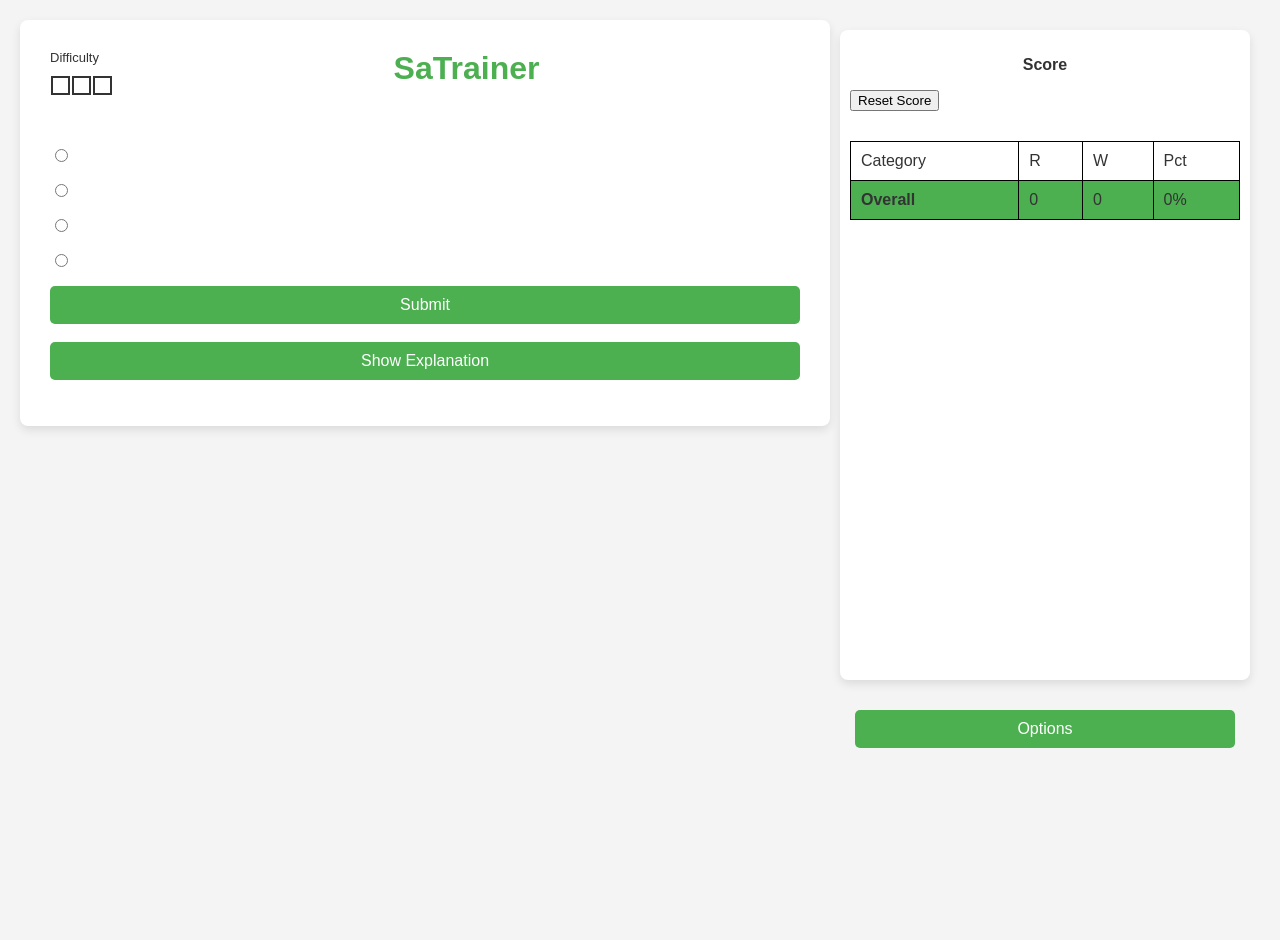
<file: index.html>
<!DOCTYPE html>
<html lang="en">
<head>
    <meta charset="UTF-8">
    <title>SaTrainer</title>
    <style>
        body {
            font-family: 'Arial', sans-serif;
            background-color: #f4f4f4;
            color: #333;
            margin: 0;
            padding: 20px;
            display: flex;
            height: 100vh;
            display: flex; /* Use flexbox for layout */
            justify-content: space-between; /* Space between the main content and the table */
            align-items: flex-start; /* Align items at the start */
            height: 100vh; /* Full height */
            margin: 0; /* Remove default margin */
        }

        .container {
            max-height: 80vh; /* Set a maximum height */
            overflow-y: auto;
            background: white;
            border-radius: 8px;
            box-shadow: 0 4px 10px rgba(0, 0, 0, 0.1);
            padding: 30px;
            width: 750px; /* Increased width */
            max-width: 90%; /* Responsive max width */
        }

        .smallContainer {
            background: white;
            border-radius: 8px;
            box-shadow: 0 4px 10px rgba(0, 0, 0, 0.1);
            padding: 30px;
            overflow: auto;
            max-width: 90%; /* Responsive max width */
        }

        .prompt {
            margin-bottom: 20px;
            font-size: 18px;
            line-height: 1.5;
            white-space: pre-wrap; /* Preserve whitespace and wrap text */
        }

        input[type="radio"] {
            margin-right: 10px;
            accent-color: #4CAF50; /* Modern browsers support this for custom radio button color */
        }

        label {
            display: inline-block;
            margin-bottom: 10px;
            cursor: pointer;
            font-size: 16px;
        }

        div {
            margin-bottom: 15px;
        }

        .mainButton {
            background-color: #4CAF50;
            color: white;
            border: none;
            border-radius: 5px;
            padding: 10px 15px;
            cursor: pointer;
            font-size: 16px;
            width: 100%;
            transition: background-color 0.3s;
        }

        .mainButton:hover {
            background-color: #45a049;
        }
        
        .sr-only{
            display: none;
        }

        input[type="text"] {
            width: 100%;
            padding: 10px;
            border: 1px solid #ccc;
            border-radius: 5px;
            margin-top: 10px;
            box-sizing: border-box;
        }

        input[type="text"]:focus {
            border-color: #4CAF50;
            outline: none;
        }

        .explanation {
            display: none; /* Initially hidden */
            margin-top: 20px;
            padding: 15px;
            background-color: #e7f3fe;
            border: 1px solid #b3d7ff;
            border-radius: 5px;
            font-size: 16px;
        }

        .difficulty {
            margin-top: 20px; /* Space above the difficulty section */
        }

        .difficulty h2 {
            text-align: center;
            color: #4CAF50; /* Same color as the title */
            margin-bottom: 10px; /* Space below the title */
        }

        .difficulty-boxes {
            display: flex;
            justify-content: space-between; /* Space out the boxes */
        }

        .difficulty-box {
            flex: 1; /* Allow boxes to grow equally */
            height: 30px; /* Set a fixed height */
            margin: 0 5px; /* Space between boxes */
            border-radius: 5px; /* Rounded corners */
            background-color: #e0e0e0; /* Default background color */
        }

        .difficulty-box.easy {
            background-color: #4CAF50; /* Green for Easy */
        }

        .difficulty-box.medium {
            background-color: #ffeb3b; /* Yellow for Medium */
        }

        .difficulty-box.hard {
            background-color: #f44336; /* Red for Hard */
        }
        .titleBox {
            display: flex;
            align-items: center; /* Align items vertically */
            justify-content: center; /* Center the title */
            position: relative; /* Set position relative for absolute positioning of difficulty */
            width: 100%; /* Ensure it takes full width */
        }

        .titleBox {
            display: flex;
            align-items: flex-start; /* Align items to the start */
            justify-content: center; /* Center the title */
            position: relative; /* Set position relative for absolute positioning of difficulty */
            width: 100%; /* Ensure it takes full width */
        }

        .difficulty-container {
            display: flex;
            flex-direction: column; /* Stack label and squares vertically */
            align-items: flex-start; /* Align items to the start */
            margin-right: 20px; /* Space between difficulty and title */
            left: 20px; /* Space between difficulty and title */
        }

        h1 {
            text-align: center; /* Center the title text */
            color: #4CAF50;
            margin: 0; /* Remove default margin */
            flex-grow: 1; /* Allow the title to take up available space */
        }

        .skill-info {
            text-align: center; /* Center the skill category and description */
            margin-top: 10px; /* Space above the skill info */
            width: 100%; /* Ensure it takes full width */
        }
        
        .configBox {
            margin: 15px;
            display: flex;
            flex-direction: column;
            flex: auto;
        }

        .tableContainer {
            background: white;
            border-radius: 8px;
            box-shadow: 0 4px 10px rgba(0, 0, 0, 0.1);
            height: 70vh;
            padding: 10px;
            /* Space below the table container */
            max-width: 100%; /* Ensure it doesn't exceed the width of the parent */
            overflow-y: auto; /* Allow scrolling if content overflows */
        }



        .squareCheck {
            width: 15px;
            height: 15px;
            border-style: solid;
            border-width: 2px;
            margin: 1px;
        }
        .hStack {
            display: flex;
            flex-direction: row;
            flex: auto;
        }
        .vStack {
            display: flex;
            flex-direction: column;
            flex: auto;
        }
        .selectorButton {
            background-color: white;
            color: black;
            border: solid;
            border-radius: 0;
            padding: 10px 10px;
            margin: -1px;
            cursor: pointer;
            font-size: 16px;
            width: 100%;
            transition: background-color 0.3s;
        }
        .smallSelectorButton {
            background-color: white;
            color: black;
            border: solid;
            border-radius: 0;
            padding: 6px 6px;
            margin: -1px;
            cursor: pointer;
            font-size: 10px;
            width: 100%;
            transition: background-color 0.3s;
        }
        table {
            width: 100%; /* Set the width of the table */
            border-collapse: collapse;
            margin-top: 30px;
            overflow: auto;
            /* Collapse borders to avoid double borders */
        }

        th, td {
            border: 1px solid #000; /* Add a solid black border to table cells */
            padding: 10px; /* Add padding for better spacing */
            text-align: left; /* Align text to the left */ /* Set background color for cells */
        }

    </style>
</head>
<body>
<div class="container">
    <div class="titleBox">
        <div class="difficulty-container">
            <label style="font-size: small">Difficulty</label>
            <div class="hStack">
                <div class="squareCheck" id="b1"></div>
                <div class="squareCheck" id="b2"></div>
                <div class="squareCheck" id="b3"></div>
            </div>
        </div>
        <h1 id="title">SaTrainer</h1>
    </div>




    <div id="prompt" class="prompt"></div>

    <form id="inputForm">
        <div>
            <input type="radio" id="a" name="answerSelector" value="A">
            <label for="a" id="aLabel"></label>
        </div>
        <div>
            <input type="radio" id="b" name="answerSelector" value="B">
            <label for="b" id="bLabel"></label>
        </div>
        <div>
            <input type="radio" id="c" name="answerSelector" value="C">
            <label for="c" id="cLabel"></label>
        </div>
        <div>
            <input type="radio" id="d" name="answerSelector" value="D">
            <label for="d" id="dLabel"></label>
        </div>
    </form>
    <form id="rawInputForm" hidden>
        <input type="text" name="textInput" id="inputBlock" placeholder="Enter your answer">
    </form>

    <button class="mainButton" onclick="submitClick()" id="submit">Submit</button>
    <button class="mainButton" hidden id="skipButton" onclick="skip()">Skip</button>
    <br>
    <br>
    <button class="mainButton" onclick="toggleExplanation()" id="toggleExplanation">Show Explanation</button>

    <div id="explanation" class="explanation">
    </div>
    <p id="skillInfo"></p>
</div>

<div class="vStack" style="width: 200px; margin: 10px">
    <div class="tableContainer">
        <p style="font-weight: bold; text-align: center">Score</p>
        <button onclick="resetScore()">Reset Score</button>
        <table id="tallyTable">
        </table>
    </div>
    <div class="configBox">
        <button id="configBoxButton" onclick="toggleConfigBox()" class="mainButton">Options</button>
        <div class="vStack" id="configBox" style="visibility: hidden; margin: 10px">
            <div id="optionsBox" class="hStack">
            </div>
            <div id="subOptionsBox" class="hStack"></div>
            <div id="subSubOptionsBox" class="hStack"></div>
            <button id="reloadButton" onclick="reloadTest()" class="mainButton">Reload</button>


        </div>
    </div>
</div>




<script>
    let questionList;
    let questionData;
    let assessmentTypes
    let assessmentSubjects
    let assessmentDomains
    let buttons = [];
    let subjectButtons = [];
    let catButtons = [];
    let testChoice;
    let subjectChoice;
    let correctAnswer = true
    let analytics = [];
    let tally;
    let domainChoices = []
    let subDomains = []
    init();
    


    async function init() {
        tally = getLocalTally()
        genTable(tally)
        const lookupApi = "https://qbank-api.collegeboard.org/msreportingquestionbank-prod/questionbank/lookup";
        let lookupRequest = await fetch(lookupApi);
        let lookup = await lookupRequest.json();

        assessmentTypes = lookup.lookupData.assessment
        assessmentSubjects = lookup.lookupData.test
        // noinspection JSDeprecatedSymbols
        assessmentDomains = lookup.lookupData.domain
        
        //testChoice = assessmentTypes[0].id
        //subjectChoice = assessmentSubjects[0].id
        
        
        for (let i = 0; i < assessmentTypes.length; i++) {
            let button = document.createElement("button")
            button.innerText = assessmentTypes[i].text
            button.value = assessmentTypes[i].id
            button.classList.add("selectorButton")
            button.addEventListener("click", function() {testSelectClick(button)})
            buttons[i] = button
        }
        for (let i = 0; i < buttons.length; i++) {
            document.getElementById("optionsBox").appendChild(buttons[i])
        }

        for (let i = 0; i < assessmentSubjects.length; i++) {
            let button = document.createElement("button")
            button.innerText = assessmentSubjects[i].text
            button.value = assessmentSubjects[i].id
            button.classList.add("selectorButton")
            button.addEventListener("click", function() {subjectSelectClick(button)})
            subjectButtons[i] = button
        }
        for (let i = 0; i < subjectButtons.length; i++) {
            document.getElementById("subOptionsBox").appendChild(subjectButtons[i])
        }

        
        document.getElementById("rawInputForm").addEventListener("submit", function (e) {
            e.preventDefault();
        });
        testSelectClick(buttons[0], true )
        subjectSelectClick(subjectButtons[0], true)
        await reloadTest()
    }

    function buildDomain() {
        domainChoices = []
        catButtons = []
        document.getElementById("subSubOptionsBox").innerHTML = "";
        switch(subjectChoice) {
            case "1":
                console.log(assessmentDomains)
                subDomains = assessmentDomains["R&W"];
                console.log("English")
                break;
            default:
                subDomains   = assessmentDomains.Math;
                break;
        }
        for (let i = 0; i < subDomains.length; i++) {
            let button = document.createElement("button")
            button.innerText = subDomains[i].text
            button.value = subDomains[i].id
            button.classList.add("smallSelectorButton")
            button.addEventListener("click", function() {domainSelectClick(button)})
            catButtons[i] = button
        }
        for (let i = 0; i < catButtons.length; i++) {
            console.log(catButtons[i].innerText)
            document.getElementById("subSubOptionsBox").appendChild(catButtons[i])
        }
    }
    
    async function reloadTest()
    {
        console.log(domainChoices)
        await loadQuestionList()
        await getQuestion()
    }
    async function loadQuestionList() {
        const getQuestionsApi = "https://qbank-api.collegeboard.org/msreportingquestionbank-prod/questionbank/digital/get-questions";
        //const satMath = "{\"asmtEventId\":99,\"test\":2,\"domain\":\"H,P,Q,S\"}";
        //const sfddddd = "{\"asmtEventId\":100\",\"test\":2,\"domain\":\"H,P,Q,S\"}"
        //const satEng = "{\"asmtEventId\":99,\"test\":1,\"domain\":\"INI,CAS,EOI,SEC\"}";
        //let testSelection = satEng;

        let testSelection = "{\"asmtEventId\":" + testChoice + ",\"test\":" + subjectChoice + ",\"domain\":\"" + getDomains() + "\"}";
        let questionListReq = await fetch(getQuestionsApi, {
            method: "POST",
            headers: {
                "Content-Type": "application/json"
            },
            body: testSelection
        });
        questionList = await questionListReq.json()

    }

    function toggleExplanation() {
        const explanationDiv = document.getElementById("explanation");
        if (explanationDiv.style.display === "none" || explanationDiv.style.display === "") {
            explanationDiv.style.display = "block"; // Show the explanation
            document.getElementById("toggleExplanation").innerText = "Hide Explanation"
        } else {
            explanationDiv.style.display = "none"; // Hide the explanation
            document.getElementById("toggleExplanation").innerText = "Show Explanation"
        }
    }
    
    function toggleConfigBox() {
       if (document.getElementById("configBox").style.visibility === "visible") {
           document.getElementById("configBox").style.visibility = "hidden";
       } else{
           document.getElementById("configBox").style.visibility = "visible";
       }
    }
    function getDomains() {
        console.log(domainChoices)
        let codeList = ""
        for (let i = 0; i < domainChoices.length; i++) {
            let code = domainChoices[i].primaryClassCd
            codeList += code +","
        }
        return codeList.substring(0, codeList.length - 1)
    }

    function domainSelectClick(button) {
        if (button.style.background  == "rgb(76, 175, 80)") {//not clicked
            button.style.background  = "#ffffff";
            //slow but works for now
            //TODO: make effiiectn
            domainChoices = domainChoices.filter(element => element !== subDomains[button.value-1]);
        } else  {
            button.style.background  = "#4CAF50";
            domainChoices.push(subDomains[button.value-1])
        }
        console.log("click")
        console.log(domainChoices)
        
        //if (cancelReload) {
        //    reloadTest()
        //}
        

    }
    
    function testSelectClick(selection, cancelReload) {
        for (let i = 0; i < buttons.length; i++) {
            buttons[i].style.background = "#ffffff";
            /*if (buttons[i].value === selection.value) {
                buttons[i].backgroundColor = "#4CAF50"
            }*/
        }
        
        selection.style.background  = "#4CAF50";
        testChoice = selection.value;
        if (!(cancelReload === true)) {
            reloadTest()
        }
    }
    
    function subjectSelectClick(button, cancelReload) {
        for (let i = 0; i < subjectButtons.length; i++) {
            subjectButtons[i].style.background = "#ffffff";
            /*if (buttons[i].value === selection.value) {
                buttons[i].backgroundColor = "#4CAF50"
            }*/
            
        }
        button.style.background  = "#4CAF50";
        subjectChoice = button.value
        domainChoices = [];
        buildDomain()
        catButtons.forEach(x => x.click())
        if (!(cancelReload === true)) {//clearest code ive ever written
            reloadTest()
        }

        
    }
    
    function updateTestChoice() {
        for (let i = 0; i < assessmentSubjects.length; i++) {
            console.log(assessmentSubjects[i])
            let button = document.createElement("button")
            button.innerText = assessmentSubjects[i].text
            button.value = assessmentSubjects[i].id
            button.classList.add("selectorButton")
            button.addEventListener("click", function() {subjectSelectClick(button)})
            subjectButtons[i] = button
        }
        for (let i = 0; i < subjectButtons.length; i++) {
            console.log(subjectButtons[i].innerText)
            document.getElementById("subOptionsBox").appendChild(buttons[i])
        }
        
    }
    
    function generateOptions() {
        
        
    }

    //14931-DC

    async function getQuestionData(code) {
        let obj = {
            questionId: null,
            prompt: null,
            answer: {
                choice: {
                    a: null,
                    b: null,
                    c: null,
                    d: null
                },
                answers: [],
                rationale: null,
                difficulty: null,
                skillCat: null,
                skillDesc: null
            }
        };
        obj.questionId = code.questionId;
        //code.ibn = "070610-DC";
        if (code.ibn) {
            console.log(code.ibn)
            const base = "https://saic.collegeboard.org/disclosed/" + code.ibn + ".json";
            let response = await fetch(base, {
                method: "GET"
            })
            let rawDataObj = (await response.json())[0];

            let body = rawDataObj.body;
            let prompt = rawDataObj.prompt;
            if (body != null) {
                prompt = body + prompt;
            }
            obj.prompt = prompt;
            //console.log(rawDataObj.answer.style.toLowerCase() == "spr")
            obj.answer.isSpr = rawDataObj.answer.style.toLowerCase() === "spr";
            obj.answer.rationale = rawDataObj.answer.rationale
            if (!obj.answer.isSpr) {
                obj.answer.choice.a = rawDataObj.answer.choices.a.body
                obj.answer.choice.b = rawDataObj.answer.choices.b.body
                obj.answer.choice.c = rawDataObj.answer.choices.c.body
                obj.answer.choice.d = rawDataObj.answer.choices.d.body
                obj.answer.answers = [rawDataObj.answer.correct_choice.toUpperCase()]
            } else {
                const multiMatchPhrase = "Note that "
                let mathPhraseIndex = obj.answer.rationale.lastIndexOf(multiMatchPhrase);
                let answerStart
                let answerEnd
                if (mathPhraseIndex === -1) {//single answer
                    const singleMatchPhrase = "is "
                    const singleMatchPhraseEnd = ". "
                    answerStart = obj.answer.rationale.indexOf(singleMatchPhrase) + singleMatchPhrase.length;
                    answerEnd = obj.answer.rationale.indexOf(singleMatchPhraseEnd);
                } else {
                    const matchPhraseEnd = " are"
                    answerStart = mathPhraseIndex + multiMatchPhrase.length;
                    answerEnd = obj.answer.rationale.lastIndexOf(matchPhraseEnd);
                }

                let answersString = obj.answer.rationale.substring(answerStart, answerEnd);
                obj.answer.answers = answersString.split(" and ")
            }

            obj.difficulty = code.difficulty
            obj.skillCat = code.primary_class_cd_desc
            obj.skillDesc = code.skill_desc
            console.log("ibn")
        } else {//spr
            const getQuestionsApi = "https://qbank-api.collegeboard.org/msreportingquestionbank-prod/questionbank/digital/get-question";
            let response = await fetch(getQuestionsApi, {
                method: "POST",
                headers: {
                    "Content-Type": "application/json"
                },
                body: '{"external_id":' + '"' + code.external_id + '"}'
            });
            let rawDataObj = await response.json()
            let stem = rawDataObj.stem;

            if (rawDataObj.stimulus) {
                stem = rawDataObj.stimulus/*.replace("______blank", "______")*/ + stem;
            }
            //TODO: Make replacement process better and less repeitivie leaving the 6 replace calls just as a test I know its not scaleable

            obj.prompt = stem.replaceAll("<mfenced>", "<mo>(</mo>").replace("</mfenced>", "<mo>)</mo>")
            obj.answer.isSpr = rawDataObj.type === "spr";
            obj.answer.answers = rawDataObj.correct_answer;
            if (!obj.answer.isSpr) {
                obj.answer.choice.a = rawDataObj.answerOptions[0].content.replaceAll("<mfenced>", "<mo>(</mo>").replace("</mfenced>", "<mo>)</mo>")
                obj.answer.choice.b = rawDataObj.answerOptions[1].content.replaceAll("<mfenced>", "<mo>(</mo>").replace("</mfenced>", "<mo>)</mo>")
                obj.answer.choice.c = rawDataObj.answerOptions[2].content.replaceAll("<mfenced>", "<mo>(</mo>").replace("</mfenced>", "<mo>)</mo>")
                obj.answer.choice.d = rawDataObj.answerOptions[3].content.replaceAll("<mfenced>", "<mo>(</mo>").replace("</mfenced>", "<mo>)</mo>")
            } else {
                for (let i = 0; i < obj.answer.answers.length; i++) {
                    obj.answer.answers[i] = obj.answer.answers[i].trim()
                }
            }
            obj.answer.rationale = rawDataObj.rationale.replaceAll("<mfenced>", "<mo>(</mo>").replace("</mfenced>", "<mo>)</mo>")
            obj.difficulty = code.difficulty
            obj.skillCat = code.primary_class_cd_desc
            obj.skillDesc = code.skill_desc
            console.log("new")

        }
        return obj
    }

    function saveLocalTally() {
        document.cookie = "tally=" + btoa(JSON.stringify(tally))
    }

    function getLocalTally() {
        const cookie = getCookie("tally")
        if (cookie == "") {
            return {}
        }
        return JSON.parse(atob(cookie))
    }

    function getCookie(cname) { //w3school code not mine
        let name = cname + "=";
        let decodedCookie = decodeURIComponent(document.cookie);
        let ca = decodedCookie.split(';');
        for(let i = 0; i <ca.length; i++) {
            let c = ca[i];
            while (c.charAt(0) == ' ') {
                c = c.substring(1);
            }
            if (c.indexOf(name) == 0) {
                return c.substring(name.length, c.length);
            }
        }
        return "";
    }

    /*async function getQuestionData(code) {
        if (code.length === 8) {
            const base = "https://saic.collegeboard.org/disclosed/" + code + ".json";
            let response = await fetch(base, {
                method: "GET"
            })
            let rawDataObj = await response.json();
            let obj = {};
            obj.prompt = rawDataObj.prompt;
            obj.answer.style = rawDataObj.answer.style;
            obj.answer.choice.a = rawDataObj.answer.choices.a.body
            obj.answer.choice.b = rawDataObj.answer.choices.b.body
            obj.answer.choice.c = rawDataObj.answer.choices.c.body
            obj.answer.choice.d = rawDataObj.answer.choices.d.body
            obj.answer.answers = [rawDataObj.answer.correct_choice]
            obj.answer.rationale = rawDataObj.answer.rationale





        } else if (code.length === 36) {

        } else {
            //throw
        }

    }*/

    function resetScore() {
        tally = {}
        saveLocalTally()
        genTable(tally)
    }

    function toggleSkip() {
        document.getElementById("skipButton").hidden = !document.getElementById("skipButton").hidden
    }

    function skip() {
        correctAnswer = false
        console.log(correctAnswer)
        correct()
        submitClick()
    }

    async function getQuestion() {
        //console.log(questionList[2])
        //console.log("Done")


        let number = Math.floor(Math.random() * questionList.length);
        questionData = await getQuestionData(questionList[number])
        console.log(questionData)

        document.getElementById("prompt").innerHTML = questionData.prompt;
        if (!questionData.answer.isSpr) {
            document.getElementById("aLabel").innerHTML = questionData.answer.choice.a;
            document.getElementById("bLabel").innerHTML = questionData.answer.choice.b;
            document.getElementById("cLabel").innerHTML = questionData.answer.choice.c;
            document.getElementById("dLabel").innerHTML = questionData.answer.choice.d;
        } else {
            document.getElementById("inputForm").hidden = true

            document.getElementById("rawInputForm").hidden = false
        }

        document.getElementById("skillInfo").innerHTML = "<b>" + questionData.skillCat + ": " + "</b>" + questionData.skillDesc;

        switch (questionData.difficulty) {
            case "E":
                document.getElementById("b1").style.backgroundColor = "#4CAF50";
                break
            case "M":
                document.getElementById("b1").style.backgroundColor = "#4CAF50";
                document.getElementById("b2").style.backgroundColor = "#4CAF50";
                break
            case "H":
                document.getElementById("b1").style.backgroundColor = "#4CAF50";
                document.getElementById("b2").style.backgroundColor = "#4CAF50";
                document.getElementById("b3").style.backgroundColor = "#4CAF50";
                break;

        }
        document.getElementById("explanation").innerHTML = questionData.answer.rationale;
    }

    /*function getQuestion() {
        let request = new XMLHttpRequest();
        request.open("GET", "http://localhost:8080/getQuestion", false);
        request.send();



        questionData = JSON.parse(request.responseText);
        let body = questionData.body;
        let prompt = questionData.prompt;
        if (body != null) {
            prompt = body + prompt;
        }
        document.getElementById("prompt").innerHTML = prompt;
        if (!questionData.answer.IsSpr) {
            document.getElementById("aLabel").innerHTML = questionData.answer.choices.a.body;
            document.getElementById("bLabel").innerHTML = questionData.answer.choices.b.body;
            document.getElementById("cLabel").innerHTML = questionData.answer.choices.c.body;
            document.getElementById("dLabel").innerHTML = questionData.answer.choices.d.body;
        } else {
            document.getElementById("inputForm").hidden = true

            document.getElementById("rawInputForm").hidden = false
        }

        document.getElementById("skillInfo").innerHTML = "<b>" + questionData.SkillCat + ": " + "</b>" + questionData.SkillDesc;

        switch (questionData.Difficulty) {
            case "E":
                document.getElementById("b1").style.backgroundColor = "#4CAF50";
                break
            case "M":
                document.getElementById("b1").style.backgroundColor = "#4CAF50";
                document.getElementById("b2").style.backgroundColor = "#4CAF50";
                break
            case "H":
                document.getElementById("b1").style.backgroundColor = "#4CAF50";
                document.getElementById("b2").style.backgroundColor = "#4CAF50";
                document.getElementById("b3").style.backgroundColor = "#4CAF50";
                break;

        }
        document.getElementById("explanation").innerHTML = questionData.answer.rationale;
    }
    */

    function correct() {
        document.getElementById("title").innerText = "Correct!"
        document.getElementById("title").style.color = "#4CAF50"
        document.getElementById("submit").innerText = "Next"

    }

    function wrong() {
        document.getElementById("title").innerText = "Wrong :("
        document.getElementById("title").style.color = "#ff0000"
        document.getElementById("skipButton").hidden = false
        correctAnswer = false

    }

    function runAnalytics() {
        if (correctAnswer) {
            if (!tally[assessmentSubjects[subjectChoice-1].text]) {
                tally[assessmentSubjects[subjectChoice-1].text] = {}

            }
            if (!tally[assessmentSubjects[subjectChoice-1].text][questionData.skillCat]) {
                tally[assessmentSubjects[subjectChoice-1].text][questionData.skillCat] = {}

            }
            if (!tally[assessmentSubjects[subjectChoice-1].text][questionData.skillCat][questionData.skillDesc]) {
                tally[assessmentSubjects[subjectChoice-1].text][questionData.skillCat][questionData.skillDesc]= {}
                tally[assessmentSubjects[subjectChoice-1].text][questionData.skillCat][questionData.skillDesc].correct = 0;
                tally[assessmentSubjects[subjectChoice-1].text][questionData.skillCat][questionData.skillDesc].incorrect = 0;
            }
            tally[assessmentSubjects[subjectChoice-1].text][questionData.skillCat][questionData.skillDesc].correct += 1;

        } else {
            if (!tally[assessmentSubjects[subjectChoice-1].text]) {
                tally[assessmentSubjects[subjectChoice-1].text] = {}

            }
            if (!tally[assessmentSubjects[subjectChoice-1].text][questionData.skillCat]) {
                tally[assessmentSubjects[subjectChoice-1].text][questionData.skillCat] = {}

            }
            if (!tally[assessmentSubjects[subjectChoice-1].text][questionData.skillCat][questionData.skillDesc]) {
                tally[assessmentSubjects[subjectChoice-1].text][questionData.skillCat][questionData.skillDesc] = {};
                tally[assessmentSubjects[subjectChoice-1].text][questionData.skillCat][questionData.skillDesc].correct = 0;
                tally[assessmentSubjects[subjectChoice-1].text][questionData.skillCat][questionData.skillDesc].incorrect = 0;
            }
            tally[assessmentSubjects[subjectChoice-1].text][questionData.skillCat][questionData.skillDesc].incorrect += 1;
        }
        console.log(subjectChoice)
        console.log(JSON.stringify(tally))
        genTable(tally)
        saveLocalTally()


        let obj = {
            questionId: null,
            isCorrect: null,
            skillCat: null,
            skillDesc: null
        }
        obj.questionId = questionData.questionId;
        obj.isCorrect = correctAnswer
        console.log(correctAnswer)
        console.log(obj.isCorrect)
        obj.skillCat = questionData.skillCat;
        obj.skillDesc = questionData.skillDesc;

        analytics.push(obj)
    }
    
    function getCatCount(category) {
        let correct = 0;
        let incorrect = 0;
        for (const categoryElement of Object.values(category)) {
            correct += categoryElement.correct;
            incorrect += categoryElement.incorrect;
        }
        return {
            correct, incorrect
        }
    }

    function genTable(tallyData) {
        console.log(tallyData)
        let table = document.getElementById("tallyTable");
        let overallCorrect = 0;
        let overallIncorrect = 0;

        // Clear previous table body if it exists
        const existingTbody = table.querySelector('tbody');
        if (existingTbody) {
            table.removeChild(existingTbody);
        }

        // Create table body
        const tbody = table.createTBody();

        // Create table header if it doesn't exist
        if (!table.querySelector('thead')) {
            const header = table.createTHead();
            const headerRow = header.insertRow();
            headerRow.insertCell().innerText = 'Category';
            headerRow.insertCell().innerText = 'R';
            headerRow.insertCell().innerText = 'W';
            headerRow.insertCell().innerText = 'Pct';
        }

        let overallRow = tbody.insertRow()

        // Iterate through the JSON object
        for (const subject of Object.keys(tallyData)) {
            let oCorrect = 0;
            let oIncorrect = 0;
            const top = tbody.insertRow()
            for (const category of Object.keys(tallyData[subject])) {
                const catObj = tallyData[subject][category]
                console.log(tallyData[subject])
                console.log(category)
                console.log("Cat")
                let row = tbody.insertRow()
                row.insertCell().innerHTML = "<b>" + category + "</b>"
                const catCount = getCatCount(catObj)
                row.insertCell().innerText = catCount.correct
                row.insertCell().innerText = catCount.incorrect
                oCorrect += catCount.correct
                oIncorrect += catCount.incorrect
                console.log(catCount.correct)
                if (!(catCount.correct === 0)) {
                    row.insertCell().innerText = Math.round((catCount.correct / (catCount.correct + catCount.incorrect)) * 100).toString() + "%"
                } else {
                    row.insertCell().innerText = "0%"
                }
                row.style.backgroundColor = "#D3D3D3"
                for (const subCategory of Object.keys(catObj)) {
                    console.log(subCategory)
                    row = tbody.insertRow()
                    let data = tallyData[subject][category][subCategory]
                    row.insertCell().innerText = subCategory
                    row.insertCell().innerText = data.correct
                    row.insertCell().innerText = data.incorrect
                    if (!(data.correct === 0)) {
                        row.insertCell().innerText = Math.round((data.correct / (data.correct + data.incorrect)) * 100).toString() + "%"
                    } else {
                        row.insertCell().innerText = "0%"
                    }
                }
            }
            overallCorrect += oCorrect
            overallIncorrect += oIncorrect
            top.style.backgroundColor = "#3d82ce"
            top.insertCell().innerHTML = "<b>"+ subject +"</b>"
            top.insertCell().innerText = oCorrect
            top.insertCell().innerText = oIncorrect
            if (!(oCorrect === 0)) {
                top.insertCell().innerText = Math.round((oCorrect / (oCorrect + oIncorrect)) * 100).toString() + "%"
            } else {
                top.insertCell().innerText = "0%"
            }

        }
        overallRow.style.backgroundColor = "#4CAF50"
        overallRow.insertCell().innerHTML = "<b>Overall</b>"
        overallRow.insertCell().innerText = overallCorrect
        overallRow.insertCell().innerText = overallIncorrect
        if (!(overallCorrect === 0)) {
            overallRow.insertCell().innerText = Math.round((overallCorrect / (overallCorrect + overallIncorrect)) * 100).toString() + "%"
        } else {
            overallRow.insertCell().innerText = "0%"
        }
    }

    function submitClick() {

        if (document.getElementById("title").innerText === "Correct!") {
            document.getElementById("inputForm").hidden = false
            document.getElementById("skipButton").hidden = true

            document.getElementById("rawInputForm").hidden = true
            //document.getElementById('inputBlock').value = '';            //document.getElementById("b1").style.backgroundColor = "#ffffff"
            document.getElementById("b2").style.backgroundColor = "#ffffff"
            document.getElementById("b3").style.backgroundColor = "#ffffff"
            runAnalytics()
            const selectedRadio = document.querySelector('input[name="answerSelector"]:checked');
            if (selectedRadio) {
                selectedRadio.checked = false;
            }

            
            correctAnswer = true
            console.log(analytics)
            //TODO: clear input
            getQuestion()

            document.getElementById("title").innerText = "SaTrainer"
            document.getElementById("submit").innerText = "Submit"
            return;
        }

        if (document.getElementById("rawInputForm").hidden) {
            let data = new FormData(document.getElementById("inputForm"))
            let choice = data.get("answerSelector");
            console.log(questionData.answer.answers[0])
            console.log(choice)
            if(choice === questionData.answer.answers[0]) {
                correct()
            } else {
                wrong()
            }
        } else {

            let data = new FormData(document.getElementById("rawInputForm"))
            let choice = data.get("textInput")
            let answers = questionData.answer.answers
            for (let i = 0; i < answers.length; i++){
                if (choice === answers[i]) {
                    correct()
                    return;
                }
            }
            wrong()
        }

    }


</script>




</body>
</html>
</file>
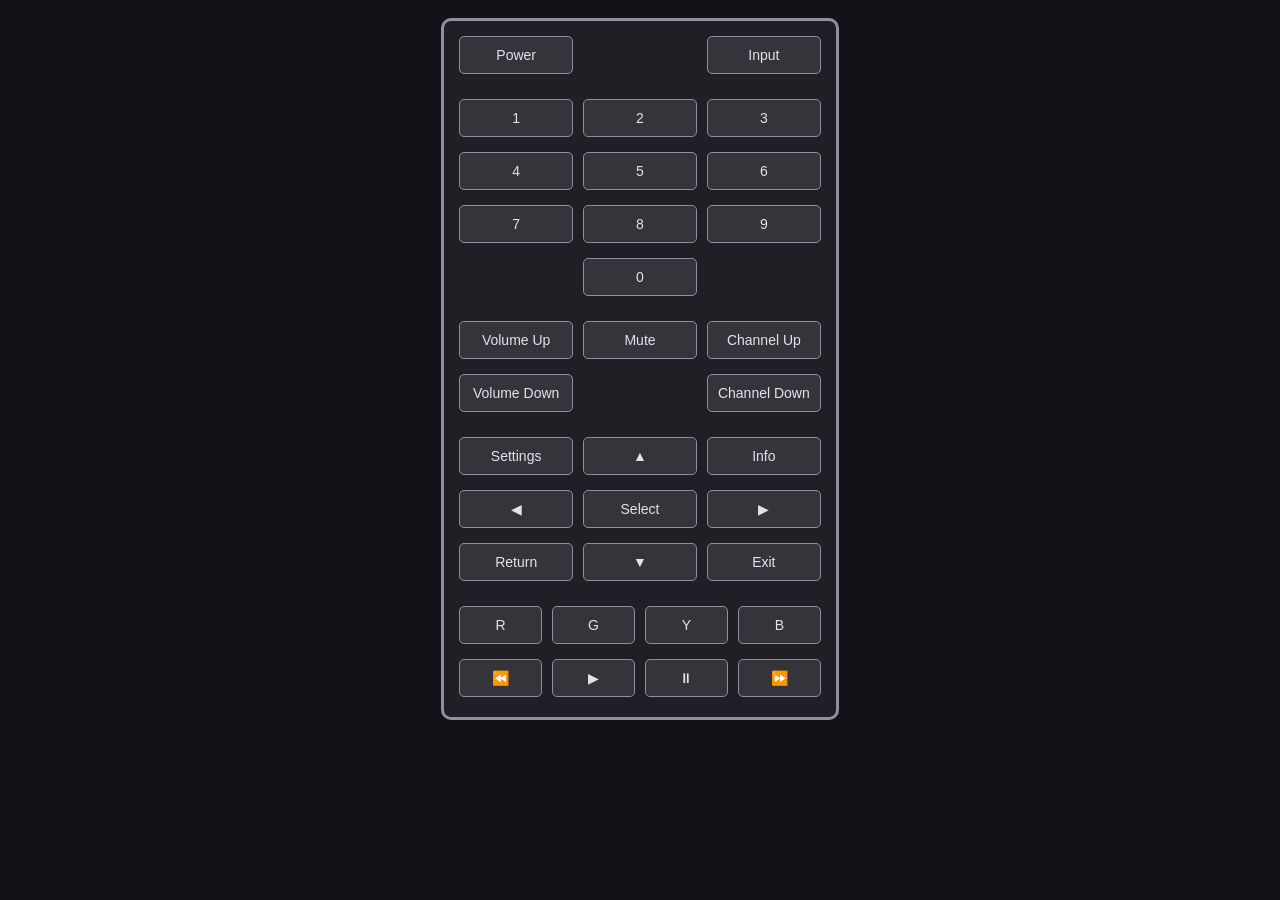
<file: f.html>
<!DOCTYPE html>
<html>
<head>
    <meta charset="UTF-8">
    <title>TV Remote</title>
    <style>
        body {
            background-color: #141218;
        }
        .box {
            display: flex;
            justify-content: center;
            padding: 10px;



        }
        .remote {
            position: absolute;
            padding: 10px;
            background-color: #211F26;
            border-radius: 10px;
            border-style: solid;
            border-color: #938F99;

        }

        .row {
            display: grid;
            grid-template-columns: 1fr 1fr 1fr;
            width: 100%;
            margin-bottom: 5px;
        }

        .frow {
            display: grid;
            grid-template-columns: 1fr 1fr 1fr 1fr;
            width: 100%;
            margin-bottom: 5px;
        }

        .spacer {
            height: 10px;
        }

        .button {

            margin: 5px;
            padding: 10px;
            background-color: #36343B;
            color: #E6E0E9;
            border: 1px solid #938F99;
            border-radius: 5px;
            font-size: 14px;
        }
        .button:active {
            background: #1D1B20;
        }

        .placeholder {
            visibility: hidden;
        }
    </style>
    <script src="https://code.jquery.com/jquery-3.6.0.min.js"></script>
    <script>
        function sendButtonPress(brand, button) {
            // Code to send button press to the TV
            console.log("Button pressed:", button);
        }
    </script>
</head>
<body>

    <div class="box">
        <div class="remote">
            <div class="row">
                <button class="button" onclick="sendButtonPress('Samsung', 'Power')">Power</button>
                <div class="placeholder"></div>
                <button class="button" onclick="sendButtonPress('Samsung', 'Input')">Input</button>
            </div>
            <div class="spacer"></div>
            <div class="row">
                <button class="button" onclick="sendButtonPress('Samsung', '1')">1</button>
                <button class="button" onclick="sendButtonPress('Samsung', '2')">2</button>
                <button class="button" onclick="sendButtonPress('Samsung', '3')">3</button>
            </div>
            <div class="row">
                <button class="button" onclick="sendButtonPress('Samsung', '4')">4</button>
                <button class="button" onclick="sendButtonPress('Samsung', '5')">5</button>
                <button class="button" onclick="sendButtonPress('Samsung', '6')">6</button>
            </div>
            <div class="row">
                <button class="button" onclick="sendButtonPress('Samsung', '7')">7</button>
                <button class="button" onclick="sendButtonPress('Samsung', '8')">8</button>
                <button class="button" onclick="sendButtonPress('Samsung', '9')">9</button>
            </div>
            <div class="row">
                <div class="placeholder"></div>
                <button class="button" onclick="sendButtonPress('Samsung', '0')">0</button>
                <div class="placeholder"></div>
            </div>
            <div class="spacer"></div>
            <div class="row">
                <button class="button" onclick="sendButtonPress('Samsung', 'Volume Up')">Volume Up</button>
                <button class="button" onclick="sendButtonPress('Samsung', 'Mute')">Mute</button>
                <button class="button" onclick="sendButtonPress('Samsung', 'Channel Up')">Channel Up</button>
            </div>
            <div class="row">
                <button class="button" onclick="sendButtonPress('Samsung', 'Volume Down')">Volume Down</button>
                <div class="placeholder"></div>
                <button class="button" onclick="sendButtonPress('Samsung', 'Channel Down')">Channel Down</button>

            </div>
            <div class="spacer"></div>
            <div class="row">
                <button class="button" onclick="sendButtonPress('Samsung', 'Settings')">Settings</button>
                <button class="button" onclick="sendButtonPress('Samsung', 'Up')">▲</button>
                <button class="button" onclick="sendButtonPress('Samsung', 'Info')">Info</button>
            </div>
            <div class="row">
                <button class="button" onclick="sendButtonPress('Samsung', 'Left')">◀</button>
                <button class="button" onclick="sendButtonPress('Samsung', 'Select')">Select</button>
                <button class="button" onclick="sendButtonPress('Samsung', 'Right')">▶</button>
            </div>
            <div class="row">
                <button class="button" onclick="sendButtonPress('Samsung', 'Return')">Return</button>
                <button class="button" onclick="sendButtonPress('Samsung', 'Down')">▼</button>
                <button class="button" onclick="sendButtonPress('Samsung', 'Exit')">Exit</button>
            </div>
            <div class="spacer"></div>
            <div class="frow">
                <button class="button" onclick="sendButtonPress('Samsung', 'Red')">R</button>
                <button class="button" onclick="sendButtonPress('Samsung', 'Green')">G</button>
                <button class="button" onclick="sendButtonPress('Samsung', 'Yellow')">Y</button>
                <button class="button" onclick="sendButtonPress('Samsung', 'Blue')">B</button>
            </div>
            <div class="frow">
                <button class="button" onclick="sendButtonPress('Samsung', 'Rewind')">⏪</button>
                <button class="button" onclick="sendButtonPress('Samsung', 'Play')">▶</button>
                <button class="button" onclick="sendButtonPress('Samsung', 'Pause')">⏸</button>
                <button class="button" onclick="sendButtonPress('Samsung', 'Fastforward')">⏩</button>
            </div>
        </div>
        </div>
</div>
</body>
</html>
</file>
